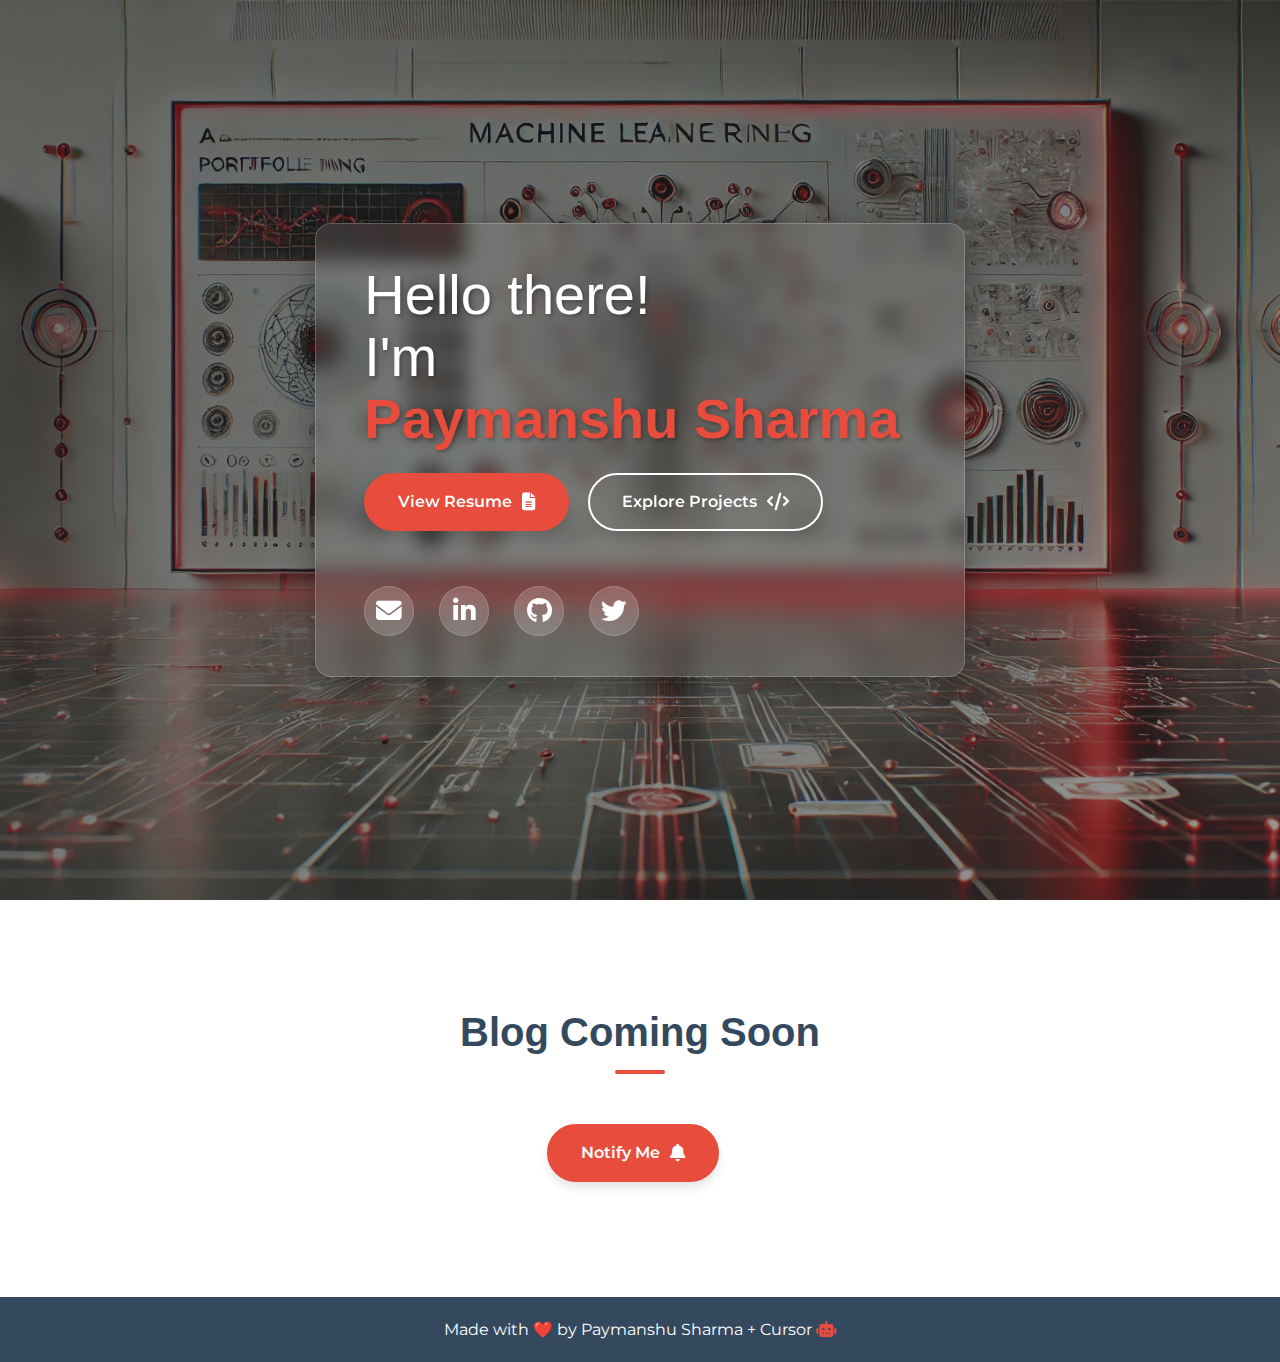
<file: index.html>
<!DOCTYPE html>
<html lang="en">

<head>
    <meta charset="UTF-8">
    <meta name="viewport" content="width=device-width, initial-scale=1.0">
    <title>Paymanshu Sharma | Machine Learning Engineer</title>
    <link rel="stylesheet" href="https://cdnjs.cloudflare.com/ajax/libs/font-awesome/6.4.0/css/all.min.css">
    <link rel="stylesheet" href="css/styles.css">
    <link rel="preconnect" href="https://fonts.googleapis.com">
    <link rel="preconnect" href="https://fonts.gstatic.com" crossorigin>
    <!-- Current font -->
    <link href="https://fonts.googleapis.com/css2?family=Poppins:wght@300;400;600;700;800&display=swap" rel="stylesheet">
    <!-- Additional elegant font options -->
    <link href="https://fonts.googleapis.com/css2?family=Playfair+Display:wght@400;500;600;700&display=swap" rel="stylesheet">
    <link href="https://fonts.googleapis.com/css2?family=Montserrat:wght@300;400;500;600;700&display=swap" rel="stylesheet">
    <link href="https://fonts.googleapis.com/css2?family=Cormorant+Garamond:wght@400;500;600;700&display=swap" rel="stylesheet">
    <link href="https://fonts.googleapis.com/css2?family=Raleway:wght@300;400;500;600;700&display=swap" rel="stylesheet">
    <link href="https://fonts.googleapis.com/css2?family=Libre+Baskerville:wght@400;700&display=swap" rel="stylesheet">
    <meta name="description" content="Paymanshu Sharma - Machine Learning Engineer specializing in AI solutions and data science.">
    <meta name="google-site-verification" content="0o-VrKZb3IemUzf8qmVFsl_dRpOwOPaZU1azIjFYnkw" />
</head>

<body>
    <!-- Shapes are commented out as requested but kept in HTML for future reference
    <div class="shapes">
        <div class="shape"></div>
        <div class="shape"></div>
        <div class="shape"></div>
        <div class="shape"></div>
    </div>
    -->

    <!-- Custom cursor commented out as requested but kept in HTML for future reference
    <div class="cursor"></div>
    <div class="cursor-follower"></div>
    -->

    <section class="hero">
        <!-- Particles canvas commented out as requested but kept for future reference
        <canvas id="particles"></canvas>
        -->
        <div class="container">
            <div class="hero-content">
                <!-- Badge commented out as requested
                <div class="badge">Machine Learning Engineer</div>
                -->
                <h1>Hello there!<br>I'm <span>Paymanshu Sharma</span></h1>
                <!-- <p class="animate-on-scroll">Passionate about building intelligent systems that solve real-world problems. I blend technical expertise with creative thinking to develop innovative solutions.</p> -->

                <div class="cta-buttons">
                    <a href="assets/Paymanshu_Sharma_Resume.pdf" class="btn" target="_blank">
                        <span>View Resume</span>
                        <i class="fas fa-file-alt"></i>
                    </a>
                    <a href="#" class="btn btn-outline">
                        <span>Explore Projects</span>
                        <i class="fas fa-code"></i>
                    </a>
                </div>

                <div class="social-links">
                    <a href="mailto:paymanshu@gmail.com" aria-label="Email" class="tooltip" data-tooltip="Email">
                        <i class="fas fa-envelope"></i>
                    </a>
                    <a href="https://linkedin.com/in/paymanshus" target="_blank" aria-label="LinkedIn" class="tooltip" data-tooltip="LinkedIn">
                        <i class="fab fa-linkedin-in"></i>
                    </a>
                    <a href="https://github.com/paymanshus" target="_blank" aria-label="GitHub" class="tooltip" data-tooltip="GitHub">
                        <i class="fab fa-github"></i>
                    </a>
                    <a href="https://twitter.com/paymanshu" target="_blank" aria-label="Twitter" class="tooltip" data-tooltip="Twitter">
                        <i class="fab fa-twitter"></i>
                    </a>
                </div>
            </div>
        </div>

        <!-- Scroll indicator removed as requested -->
    </section>

    <section class="coming-soon" id="blog">
        <div class="container">
            <h2>Blog Coming Soon</h2>
            <p class="animate-on-scroll"></p>

            <!-- Countdown removed as requested -->

            <a href="#" class="btn notify-btn">
                <span>Notify Me</span>
                <i class="fas fa-bell"></i>
            </a>
        </div>
    </section>

    <footer>
        <div class="container">
            <p>Made with <span class="heart">❤️</span> by Paymanshu Sharma + Cursor <i class="fas fa-robot" style="color: var(--secondary-color)"></i></p>
        </div>
    </footer>

    <!-- JavaScript files -->
    <script src="js/particles.js"></script>
    <script src="js/main.js"></script>
</body>

</html>
</file>
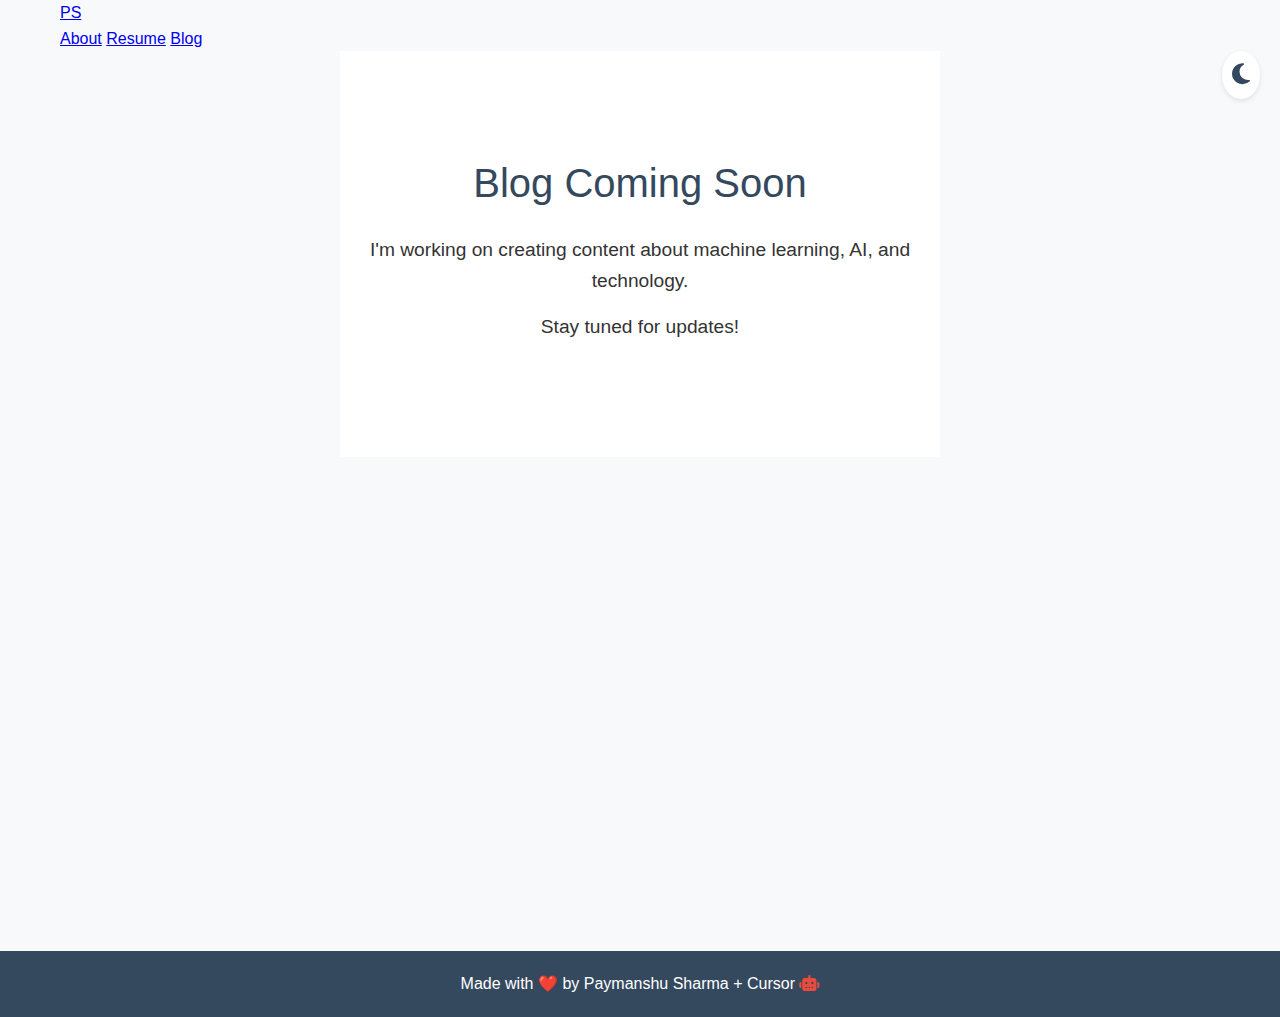
<file: blog.html>
<!DOCTYPE html>
<html lang="en">

<head>
    <meta charset="UTF-8">
    <meta name="viewport" content="width=device-width, initial-scale=1.0, maximum-scale=1.0, user-scalable=no">
    <title>Blog | Paymanshu Sharma</title>
    <link rel="stylesheet" href="https://cdnjs.cloudflare.com/ajax/libs/font-awesome/6.4.0/css/all.min.css">
    <link rel="stylesheet" href="css/styles.css">
    <link rel="stylesheet" href="css/blog.css">
    <link rel="preconnect" href="https://fonts.googleapis.com">
    <link rel="preconnect" href="https://fonts.gstatic.com" crossorigin>
    <link href="https://fonts.googleapis.com/css2?family=Lato:wght@300;400;500;700&display=swap" rel="stylesheet">
    <meta name="description" content="Blog by Paymanshu Sharma - Machine Learning Engineer">
    <meta name="keywords" content="Paymanshu Sharma, Blog, ML, Machine Learning, AI">
    <meta name="author" content="Paymanshu Sharma">
    <meta name="theme-color" content="#dc2626">
    <meta name="apple-mobile-web-app-capable" content="yes">
    <meta name="apple-mobile-web-app-status-bar-style" content="black-translucent">
    <link rel="icon" type="image/png" href="assets/favicon.png">
</head>

<body>
    <nav class="navbar">
        <div class="container">
            <div class="nav-content">
                <a href="index.html" class="nav-logo">PS</a>
                <div class="nav-links">
                    <a href="index.html#about" class="nav-link">About</a>
                    <a href="assets/Paymanshu_Sharma_Resume.pdf" class="nav-link" target="_blank">Resume</a>
                    <a href="blog.html" class="nav-link active">Blog</a>
                </div>
            </div>
        </div>
    </nav>

    <main class="blog-content">
        <div class="container">
            <div class="theme-toggle">
                <button id="themeToggle" class="theme-toggle-btn">
                    <i class="fas fa-moon"></i>
                </button>
            </div>
            <div class="coming-soon">
                <h1>Blog Coming Soon</h1>
                <p>I'm working on creating content about machine learning, AI, and technology.</p>
                <p>Stay tuned for updates!</p>
            </div>
        </div>
    </main>

    <footer>
        <div class="container">
            <p>Made with <span class="heart">❤️</span> by Paymanshu Sharma + Cursor <i class="fas fa-robot" style="color: var(--secondary-color)"></i></p>
        </div>
    </footer>

    <script src="js/blog.js"></script>
</body>

</html>
</file>
<file: css/styles.css>
:root {
    --primary-color: #34495e;
    --secondary-color: #e74c3c;
    --accent-color: #f39c12;
    --text-color: #333;
    --light-bg: #f8f9fa;
    --dark-bg: #1a1a2e;
    --white: #ffffff;
    --glass-bg: rgba(255, 255, 255, 0.08);
    --glass-border: rgba(255, 255, 255, 0.2);
    --box-shadow: 0 8px 32px 0 rgba(0, 0, 0, 0.36);
    --scrollbar-thumb: var(--primary-color);
    --scrollbar-track: rgba(231, 76, 60, 0.1);
    /* Font options - easily swap by changing the primary-font variable */
    --primary-font: 'Lato', sans-serif;
    /* Current elegant font */
    /* Alternative font options:
    --primary-font: 'Poppins', sans-serif;
    --primary-font: 'Montserrat', sans-serif;
    --primary-font: 'Cormorant Garamond', serif;
    --primary-font: 'Raleway', sans-serif;
    --primary-font: 'Libre Baskerville', serif;
    */
    --secondary-font: 'Montserrat', sans-serif;
}

* {
    margin: 0;
    padding: 0;
    box-sizing: border-box;
}

body {
    font-family: var(--secondary-font);
    line-height: 1.6;
    color: var(--text-color);
    background-color: var(--light-bg);
    min-height: 100vh;
    display: flex;
    flex-direction: column;
    overflow-x: hidden;
    /* cursor: none; */
    /* Commented out as requested */
}


/* Custom scrollbar */


/* 
::-webkit-scrollbar {
    width: 12px;
}
 */


/* ::-webkit-scrollbar-track {
    background: var(--scrollbar-track);
    border-radius: 20px;
} */


/* ::-webkit-scrollbar-thumb {
    background: var(--dark-bg);
    border-radius: 10px;
    border: 3px solid var(--scrollbar-track);
}

::-webkit-scrollbar-thumb:hover {
    background: var(--dark-bg);
} */


/* Custom Cursor - Commented out as requested but kept for future reference
.cursor {
    position: fixed;
    width: 10px;
    height: 10px;
    border-radius: 50%;
    background-color: var(--secondary-color);
    pointer-events: none;
    z-index: 9999;
    transform: translate(-50%, -50%);
    transition: width 0.2s, height 0.2s;
}

.cursor-follower {
    position: fixed;
    width: 30px;
    height: 30px;
    border-radius: 50%;
    border: 1px solid var(--secondary-color);
    pointer-events: none;
    z-index: 9998;
    transform: translate(-50%, -50%);
    transition: 0.2s cubic-bezier(0.75, -0.27, 0.3, 1.33);
    opacity: 0.5;
}

a:hover~.cursor {
    width: 15px;
    height: 15px;
    background-color: transparent;
    border: 2px solid var(--secondary-color);
}
*/

.container {
    max-width: 1200px;
    margin: 0 auto;
    padding: 0 20px;
}


/* Particles Canvas - Commented out as requested but kept for future reference
#particles {
    position: absolute;
    top: 0;
    left: 0;
    width: 100%;
    height: 100%;
    z-index: 0;
    pointer-events: none;
}
*/

.hero {
    height: 100vh;
    display: flex;
    align-items: center;
    position: relative;
    overflow: hidden;
    flex-grow: ;
}

.hero::before {
    content: '';
    position: absolute;
    top: 0;
    left: 0;
    width: 100%;
    height: 100%;
    background-image: url('../assets/background.webp');
    background-size: cover;
    background-position: center;
    opacity: 0.85;
    z-index: -1;
    animation: slowZoom 20s infinite alternate;
}

@keyframes slowZoom {
    0% {
        transform: scale(1);
    }
    100% {
        transform: scale(1.1);
    }
}

.hero::after {
    content: '';
    position: absolute;
    top: 0;
    left: 0;
    width: 100%;
    height: 100%;
    background: linear-gradient(135deg, rgba(0, 0, 0, 0.6) 0%, rgba(0, 0, 0, 0.4) 100%);
    z-index: -1;
}

.hero-content {
    max-width: 1000px;
    width: 90%;
    z-index: 1;
    background: rgba(255, 255, 255, 0.08);
    backdrop-filter: blur(10px);
    -webkit-backdrop-filter: blur(10px);
    border: 1px solid var(--glass-border);
    padding: 2.5rem 3rem;
    border-radius: 16px;
    box-shadow: var(--box-shadow);
    transform: translateY(0);
    transition: transform 0.5s ease, box-shadow 0.5s ease;
    overflow: hidden;
    position: relative;
    margin: 5vh auto;
}


/* Original glass hover effect - commented out as requested
.hero-content::before {
    content: '';
    position: absolute;
    top: 0;
    left: -100%;
    width: 100%;
    height: 100%;
    background: linear-gradient( 90deg, transparent, rgba(255, 255, 255, 0.2), transparent);
    transition: 0.5s;
    pointer-events: none;
}
*/


/* New elegant hover effect */

.hero-content::after {
    content: '';
    position: absolute;
    bottom: 0;
    left: 0;
    width: 100%;
    height: 3px;
    background: linear-gradient(90deg, transparent, var(--secondary-color), transparent);
    transform: scaleX(0);
    transition: transform 0.6s ease;
}

.hero-content:hover {
    transform: translateY(-10px);
    box-shadow: 0 15px 30px rgba(0, 0, 0, 0.3);
}


/* New hover effect animation */

.hero-content:hover::after {
    transform: scaleX(1);
}


/* Original hover effect - commented out as requested
.hero-content:hover::before {
    left: 100%;
    transition: 0.7s;
}
*/


/* Badge commented out as requested but kept for future reference
.badge {
    display: inline-block;
    background: rgba(231, 76, 60, 0.2);
    color: var(--secondary-color);
    padding: 8px 16px;
    border-radius: 50px;
    font-size: 0.9rem;
    font-weight: 600;
    margin-bottom: 1.5rem;
    border: 1px solid rgba(231, 76, 60, 0.3);
    backdrop-filter: blur(5px);
    -webkit-backdrop-filter: blur(5px);
    animation: fadeInDown 0.8s ease-out;
}
*/

.hero h1 {
    font-family: var(--primary-font);
    font-size: 3.5rem;
    margin-bottom: 1.5rem;
    color: var(--white);
    line-height: 1.1;
    font-weight: 300;
    text-shadow: 2px 2px 4px rgba(0, 0, 0, 0.3);
    animation: fadeInDown 1s ease-out;
}

.hero h1 span {
    color: var(--secondary-color);
    position: relative;
    display: inline-block;
    font-weight: 600;
}

.hero h1 span::after {
    content: '';
    position: absolute;
    width: 100%;
    height: 2px;
    bottom: 0;
    left: 0;
    background-color: var(--secondary-color);
    transform: scaleX(0);
    transform-origin: bottom right;
    transition: transform 0.5s ease-out;
}

.hero-content:hover h1 span::after {
    transform: scaleX(1);
    transform-origin: bottom left;
}

.hero p {
    font-size: 1.25rem;
    margin-bottom: 2rem;
    color: var(--white);
    max-width: 600px;
    animation: fadeInUp 1s ease-out;
    text-shadow: 1px 1px 2px rgba(0, 0, 0, 0.3);
}

.cta-buttons {
    animation: fadeInUp 1.2s ease-out;
}

.btn {
    font-family: var(--secondary-font);
    display: inline-flex;
    align-items: center;
    justify-content: center;
    gap: 10px;
    padding: 14px 32px;
    background-color: var(--secondary-color);
    color: var(--white);
    text-decoration: none;
    border-radius: 50px;
    font-weight: 600;
    transition: all 0.4s cubic-bezier(0.175, 0.885, 0.32, 1.275);
    border: 2px solid var(--secondary-color);
    margin-right: 15px;
    margin-bottom: 15px;
    position: relative;
    overflow: hidden;
    z-index: 1;
    box-shadow: 0 6px 10px rgba(0, 0, 0, 0.1);
}

.btn i {
    font-size: 1.1rem;
    transition: transform 0.3s ease;
}

.btn:hover i {
    transform: translateX(3px);
}

.btn::before {
    content: '';
    position: absolute;
    top: 0;
    left: 0;
    width: 0%;
    height: 100%;
    background-color: rgba(0, 0, 0, 0.2);
    transition: all 0.4s cubic-bezier(0.42, 0, 0.58, 1);
    z-index: -1;
}

.btn:hover {
    transform: translateY(-5px) scale(1.03);
    box-shadow: 0 10px 20px rgba(0, 0, 0, 0.2);
    background-color: var(--secondary-color);
    color: var(--white);
}

.btn:hover::before {
    width: 100%;
}

.btn-outline {
    background-color: transparent;
    color: var(--white);
    border-color: var(--white);
}

.btn-outline:hover {
    background-color: var(--white);
    color: var(--secondary-color);
    border-color: var(--white);
}

.social-links {
    display: flex;
    gap: 25px;
    margin-top: 40px;
    animation: fadeInUp 1.4s ease-out;
}

.social-links a {
    color: var(--white);
    font-size: 1.6rem;
    transition: all 0.3s ease;
    position: relative;
    display: flex;
    align-items: center;
    justify-content: center;
    width: 50px;
    height: 50px;
    border-radius: 50%;
    background: rgba(255, 255, 255, 0.1);
    backdrop-filter: blur(5px);
    -webkit-backdrop-filter: blur(5px);
    border: 1px solid rgba(255, 255, 255, 0.18);
    text-decoration: none;
    /* Remove underlines from social links */
}

.social-links a:hover {
    color: var(--secondary-color);
    transform: translateY(-5px);
    background: rgba(255, 255, 255, 0.2);
    box-shadow: 0 8px 20px rgba(0, 0, 0, 0.2);
}

.social-links a::before {
    content: '';
    position: absolute;
    width: 100%;
    height: 100%;
    border-radius: 50%;
    background: var(--secondary-color);
    opacity: 0;
    transform: scale(0);
    transition: all 0.3s ease;
    z-index: -1;
}

.social-links a:hover::before {
    opacity: 0.2;
    transform: scale(1.3);
}


/* Tooltip */

.tooltip {
    position: relative;
}

.tooltip::after {
    content: attr(data-tooltip);
    position: absolute;
    bottom: -40px;
    left: 50%;
    transform: translateX(-50%);
    background-color: var(--dark-bg);
    color: var(--white);
    padding: 5px 10px;
    border-radius: 5px;
    font-size: 0.8rem;
    white-space: nowrap;
    opacity: 0;
    visibility: hidden;
    transition: all 0.3s ease;
}

.tooltip:hover::after {
    opacity: 1;
    visibility: visible;
    bottom: -35px;
}


/* Scroll Indicator - Commented out as requested but kept for future reference
.scroll-indicator {
    position: absolute;
    bottom: 30px;
    left: 50%;
    transform: translateX(-50%);
    display: flex;
    flex-direction: column;
    align-items: center;
    z-index: 2;
    animation: fadeInUp 1.5s ease-out 1s both;
}

.mouse {
    width: 30px;
    height: 50px;
    border: 2px solid var(--white);
    border-radius: 20px;
    position: relative;
    margin-bottom: 10px;
}

.wheel {
    width: 6px;
    height: 6px;
    background-color: var(--white);
    border-radius: 50%;
    position: absolute;
    top: 10px;
    left: 50%;
    transform: translateX(-50%);
    animation: scrollWheel 1.5s infinite;
}

@keyframes scrollWheel {
    0% {
        opacity: 1;
        transform: translateX(-50%) translateY(0);
    }
    100% {
        opacity: 0;
        transform: translateX(-50%) translateY(20px);
    }
}

.arrow {
    display: flex;
    flex-direction: column;
    align-items: center;
    gap: 5px;
}

.arrow span {
    display: block;
    width: 10px;
    height: 10px;
    border-bottom: 2px solid var(--white);
    border-right: 2px solid var(--white);
    transform: rotate(45deg);
    animation: arrowDown 1.5s infinite;
    opacity: 0;
}

.arrow span:nth-child(1) {
    animation-delay: 0s;
}

.arrow span:nth-child(2) {
    animation-delay: 0.2s;
}

.arrow span:nth-child(3) {
    animation-delay: 0.4s;
}

@keyframes arrowDown {
    0% {
        opacity: 0;
        transform: rotate(45deg) translate(-5px, -5px);
    }
    50% {
        opacity: 1;
    }
    100% {
        opacity: 0;
        transform: rotate(45deg) translate(5px, 5px);
    }
}
*/


/* Commented out shapes styling as requested
.shapes {
    position: absolute;
    width: 100%;
    height: 100%;
    top: 0;
    left: 0;
    z-index: -1;
    overflow: hidden;
}

.shape {
    position: absolute;
    border-radius: 50%;
    background: linear-gradient(45deg, var(--secondary-color), var(--accent-color));
    opacity: 0.1;
    animation: float 15s infinite ease-in-out;
}

.shape:nth-child(1) {
    width: 300px;
    height: 300px;
    top: -150px;
    right: -100px;
    animation-delay: 0s;
}

.shape:nth-child(2) {
    width: 200px;
    height: 200px;
    bottom: -100px;
    left: 10%;
    animation-delay: 2s;
}

.shape:nth-child(3) {
    width: 150px;
    height: 150px;
    top: 30%;
    right: 20%;
    animation-delay: 4s;
}

.shape:nth-child(4) {
    width: 80px;
    height: 80px;
    bottom: 20%;
    right: 30%;
    animation-delay: 6s;
}

@keyframes float {
    0% {
        transform: translateY(0) rotate(0deg);
    }
    50% {
        transform: translateY(-20px) rotate(5deg);
    }
    100% {
        transform: translateY(0) rotate(0deg);
    }
}
*/

.coming-soon {
    text-align: center;
    padding: 100px 0;
    background-color: var(--white);
    position: relative;
    overflow: hidden;
}

.coming-soon::before {
    content: '';
    position: absolute;
    width: 200%;
    height: 200px;
    top: -100px;
    left: -50%;
    background-color: var(--white);
    transform: rotate(-3deg);
    z-index: 1;
}

.coming-soon .container {
    position: relative;
    z-index: 2;
}

.coming-soon h2 {
    font-family: var(--primary-font);
    color: var(--primary-color);
    margin-bottom: 30px;
    font-size: 2.5rem;
    font-weight: 700;
    position: relative;
    display: inline-block;
}

.coming-soon h2::after {
    content: '';
    position: absolute;
    width: 50px;
    height: 4px;
    background-color: var(--secondary-color);
    bottom: -10px;
    left: 50%;
    transform: translateX(-50%);
    border-radius: 2px;
}

.coming-soon p {
    max-width: 600px;
    margin: 0 auto 30px;
    color: #666;
}


/* Countdown - Commented out as requested but kept for future reference
.countdown {
    display: flex;
    justify-content: center;
    gap: 20px;
    margin: 40px 0;
}

.countdown-item {
    display: flex;
    flex-direction: column;
    align-items: center;
    min-width: 80px;
}

.countdown-item span {
    display: block;
}

.countdown-item .days,
.countdown-item .hours,
.countdown-item .minutes,
.countdown-item .seconds {
    font-size: 2.5rem;
    font-weight: 700;
    color: var(--primary-color);
    background: var(--light-bg);
    border-radius: 10px;
    width: 80px;
    height: 80px;
    display: flex;
    align-items: center;
    justify-content: center;
    box-shadow: 0 5px 15px rgba(0, 0, 0, 0.1);
    position: relative;
    overflow: hidden;
}

.countdown-item .days::before,
.countdown-item .hours::before,
.countdown-item .minutes::before,
.countdown-item .seconds::before {
    content: '';
    position: absolute;
    width: 100%;
    height: 1px;
    background-color: rgba(0, 0, 0, 0.1);
    top: 50%;
    left: 0;
}

.countdown-item .label {
    font-size: 0.9rem;
    color: #666;
    margin-top: 10px;
    text-transform: uppercase;
    letter-spacing: 1px;
}
*/

footer {
    background-color: var(--primary-color);
    color: var(--white);
    text-align: center;
    padding: 20px 0;
    margin-top: auto;
    font-family: var(--secondary-font);
}

@media (max-width: 768px) {
    body {
        cursor: auto;
    }
    .cursor,
    .cursor-follower {
        display: none;
    }
    .hero h1 {
        font-size: 2.5rem;
    }
    .hero p {
        font-size: 1rem;
    }
    .hero-content {
        padding: 2rem;
        width: 95%;
    }
    .social-links {
        gap: 15px;
    }
    .social-links a {
        width: 45px;
        height: 45px;
        font-size: 1.4rem;
    }
    .countdown {
        flex-wrap: wrap;
        gap: 15px;
    }
    .countdown-item {
        min-width: 70px;
    }
    .countdown-item .days,
    .countdown-item .hours,
    .countdown-item .minutes,
    .countdown-item .seconds {
        width: 70px;
        height: 70px;
        font-size: 2rem;
    }
    .scroll-indicator {
        display: none;
    }
}

@keyframes fadeInDown {
    from {
        opacity: 0;
        transform: translateY(-30px);
    }
    to {
        opacity: 1;
        transform: translateY(0);
    }
}

@keyframes fadeInUp {
    from {
        opacity: 0;
        transform: translateY(30px);
    }
    to {
        opacity: 1;
        transform: translateY(0);
    }
}

@keyframes heartbeat {
    0% {
        transform: scale(1);
    }
    25% {
        transform: scale(1.1);
    }
    50% {
        transform: scale(1);
    }
    75% {
        transform: scale(1.1);
    }
    100% {
        transform: scale(1);
    }
}

.heart {
    display: inline-block;
    animation: heartbeat 1s infinite;
    color: var(--secondary-color);
}


/* Animate on scroll */

.animate-on-scroll {
    opacity: 0;
    transform: translateY(30px);
    transition: opacity 0.8s ease, transform 0.8s ease;
}

.animate-on-scroll.animated {
    opacity: 1;
    transform: translateY(0);
}
</file>
<file: css/blog.css>
/* Blog Page Styles */

.blog-content {
    min-height: 100vh;
    padding-top: calc(var(--navbar-height) + 40px);
    background-color: var(--light-bg);
    transition: background-color 0.3s ease;
}


/* Theme Toggle */

.theme-toggle {
    position: fixed;
    top: calc(var(--navbar-height) + 20px);
    right: 20px;
    z-index: 1000;
}

.theme-toggle-btn {
    background: none;
    border: none;
    color: var(--primary-color);
    font-size: 1.5rem;
    cursor: pointer;
    padding: 10px;
    border-radius: 50%;
    transition: all 0.3s ease;
    background-color: var(--white);
    box-shadow: 0 2px 5px rgba(0, 0, 0, 0.1);
}

.theme-toggle-btn:hover {
    transform: scale(1.1);
    background-color: var(--secondary-color);
    color: var(--white);
}


/* Coming Soon Section */

.coming-soon {
    text-align: center;
    padding: 100px 0;
    max-width: 600px;
    margin: 0 auto;
}

.coming-soon h1 {
    font-size: 2.5rem;
    color: var(--primary-color);
    margin-bottom: 20px;
    font-weight: 500;
}

.coming-soon p {
    font-size: 1.2rem;
    color: var(--text-color);
    margin-bottom: 15px;
    line-height: 1.6;
}


/* Dark Theme Styles */

body.dark-theme {
    --primary-color: #1a1a1a;
    --secondary-color: #dc2626;
    --accent-color: #2d2d2d;
    --text-color: #e0e0e0;
    --light-bg: #121212;
    --dark-bg: #000000;
    --white: #ffffff;
}

body.dark-theme .blog-content {
    background-color: var(--light-bg);
}

body.dark-theme .theme-toggle-btn {
    background-color: var(--accent-color);
    color: var(--white);
}

body.dark-theme .coming-soon h1 {
    color: var(--white);
}

body.dark-theme .coming-soon p {
    color: var(--text-color);
}


/* Mobile Responsiveness */

@media (max-width: 768px) {
    .coming-soon {
        padding: 60px 0;
    }
    .coming-soon h1 {
        font-size: 2rem;
    }
    .coming-soon p {
        font-size: 1.1rem;
    }
    .theme-toggle {
        top: calc(var(--navbar-height) + 10px);
        right: 10px;
    }
    .theme-toggle-btn {
        font-size: 1.3rem;
        padding: 8px;
    }
}

@media (max-width: 480px) {
    .coming-soon h1 {
        font-size: 1.8rem;
    }
    .coming-soon p {
        font-size: 1rem;
    }
    .theme-toggle-btn {
        font-size: 1.2rem;
        padding: 6px;
    }
}
</file>
